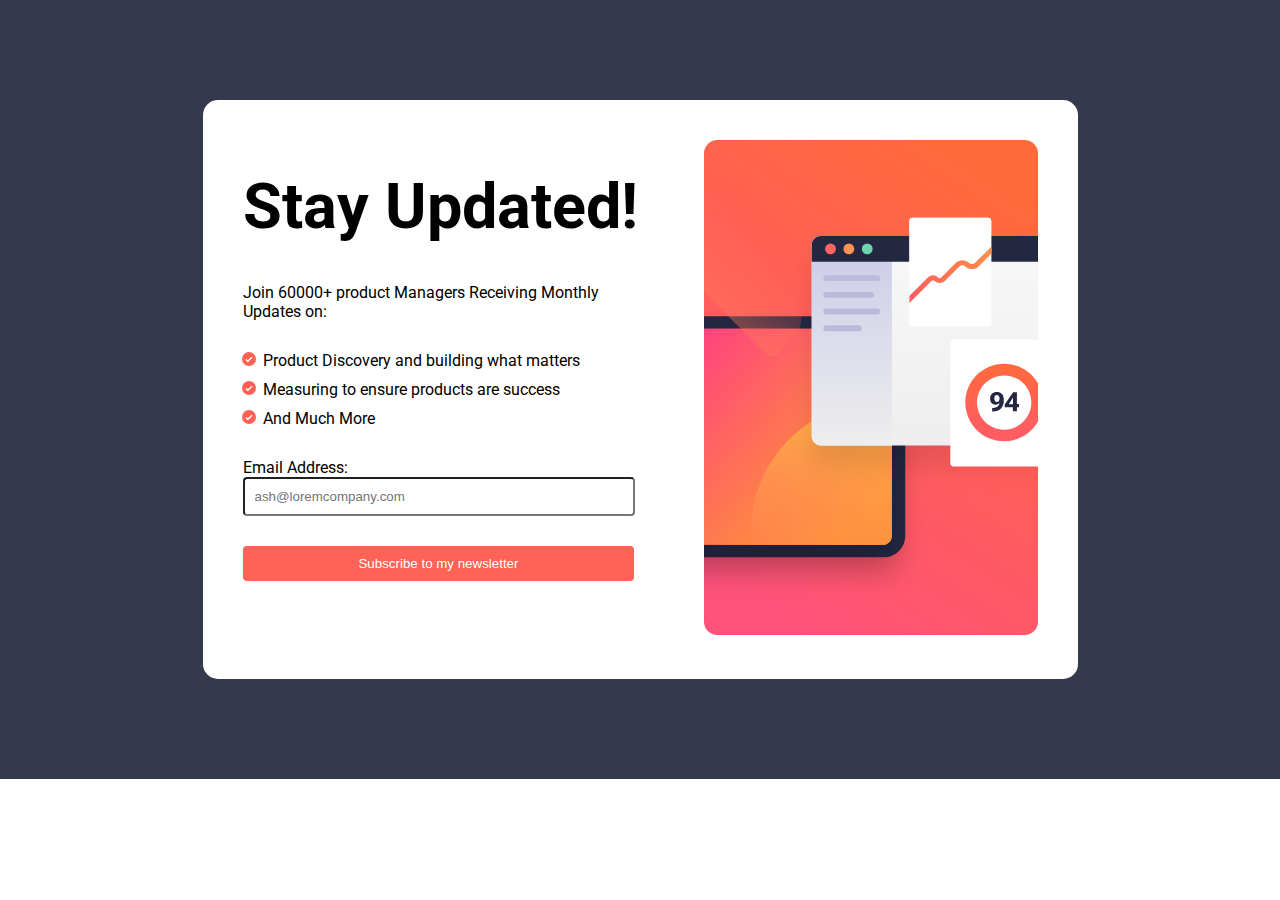
<file: index.html>
<!DOCTYPE html>
<html lang="en">
<head>
  <meta charset="UTF-8">
  <title>Frontend Mentor | Newsletter sign-up form with success message</title>
  <meta name="viewport" content="width=device-width, initial-scale=1.0"> <!-- displays site properly based on user's device -->
  <link rel="icon" type="image/png" sizes="32x32" href="./assets/images/favicon-32x32.png">
  <link rel='stylesheet' href='http://fonts.googleapis.com/css?family=Roboto'  type='text/css'>
  <link rel="preconnect" href="https://fonts.googleapis.com">
  <link rel="preconnect" href="https://fonts.gstatic.com" crossorigin> 
  <link rel="stylesheet" href="./styles.css">
</head>
<body >
<div id="wrapper">
<div class ="back">
  <div class ="container">
    <div class ="side1">
      <div class ="title">Stay Updated!
      </div>
      <div class ="content1">Join 60000+ product Managers Receiving Monthly<br> Updates on:
      </div>
        <div class ="list"> 
          <ul>
          <li>Product Discovery and building what matters</li>
          <li>Measuring to ensure products are success</li>
          <li>And Much More</li>
          </ul>           
        </div>
      <div class="email_section">
        <div class="email_part">
        <div class="email_address">Email Address:</div>
        <div id="error">Valid Email Required</div>
        </div>
        <input type ="text" id="email" class="input_val" placeholder ="ash@loremcompany.com" autocomplete="off"> 
      </div>
      <div class="suscribe_section">
        <button type="submit" onclick  ="validate()">Subscribe to my newsletter</button>
      </div>
    </div>
    <div class="side2">
        <img src="./assets/images/illustration-sign-up-desktop.svg">
    </div>
  </div>
<div id="overlay"></div>
<div id="popup">
<div class="tick"><img src ="./assets/images/icon-success.svg"></div>
<div class="header1">Thanks for Subscribing!</div>
<div class="para1">A confirmation email has been sent to <span id="gmail_output"></span>Please click it and click the button inside to confirm your suscribtion.</div>
<div class="return"><button id="return_button" onclick="exit()">Dismiss Message</div>
</div>
</div>
</div>
</body>
<script src="subscribe.js"></script>
</html>
</file>
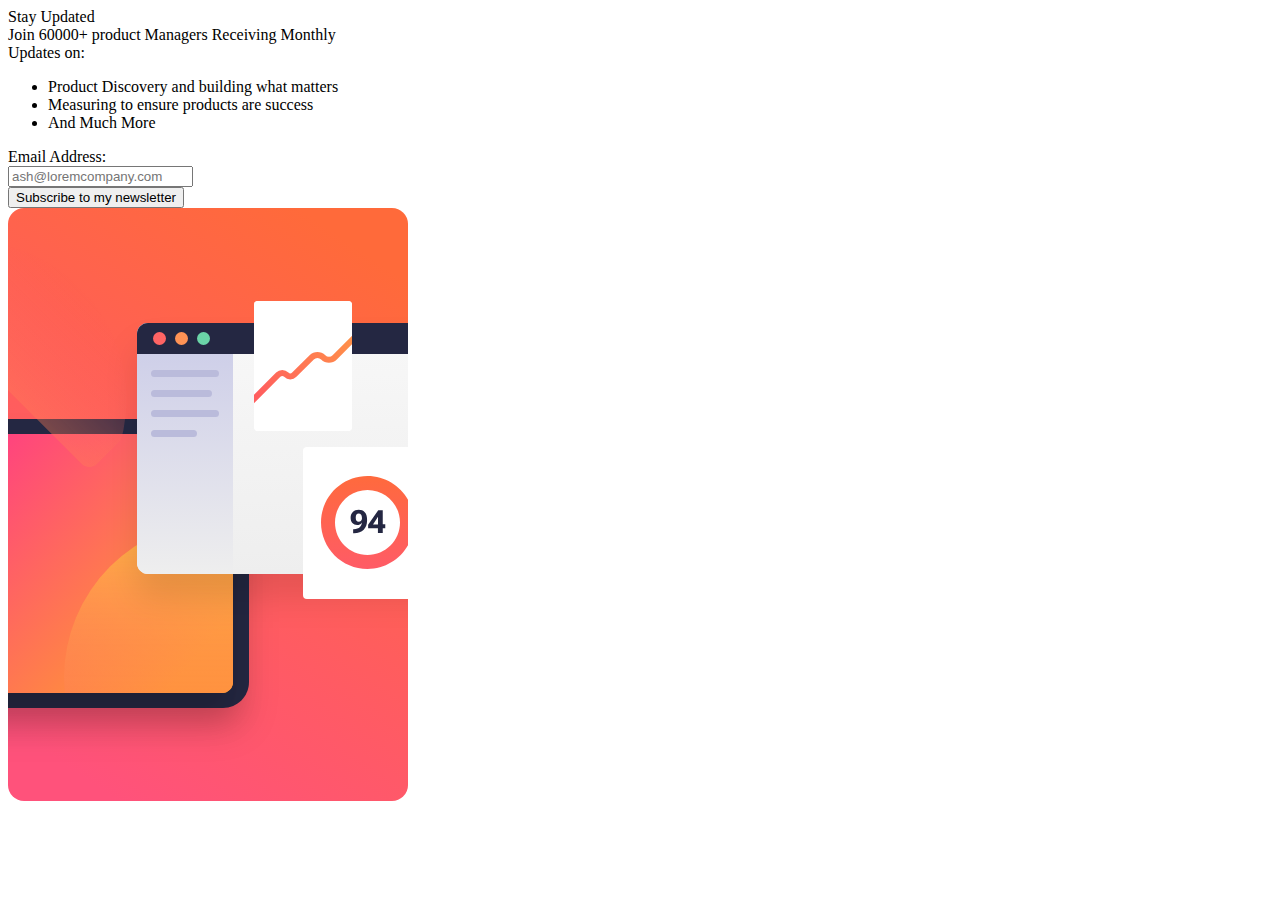
<file: try.html>
<!DOCTYPE html>
<html lang="en">
<head>
  <meta charset="UTF-8">
  <title>Frontend Mentor | Newsletter sign-up form with success message</title>
  <meta name="viewport" content="width=device-width, initial-scale=1.0"> <!-- displays site properly based on user's device -->
  <link rel="icon" type="image/png" sizes="32x32" href="./assets/images/favicon-32x32.png">
  <link rel="preconnect" href="https://fonts.googleapis.com">
  <link rel="preconnect" href="https://fonts.gstatic.com" crossorigin> 
  <link rel="stylesheet" href="https://fonts.googleapis.com/css?family=Sofia">
</head>
<body >
<div id="wrapper">
<div class ="back">
  <div class ="container">
    <div class ="side1">
      <div class ="title">Stay Updated
      </div>
      <div class ="content1">Join 60000+ product Managers Receiving Monthly<br> Updates on:
      </div>
        <div class ="list"> 
          <ul>
          <li>Product Discovery and building what matters</li>
          <li>Measuring to ensure products are success</li>
          <li>And Much More</li>
          </ul>           
        </div>
      <div class="email_section">
        <div class="email_address">Email Address:</div>
        <input type ="text" id="email" class="input_val" placeholder ="ash@loremcompany.com">
      </div>
      <div class="suscribe_section">
        <button type="submit" onclick ="validate()">Subscribe to my newsletter</button>
      </div>
    </div>
    <div class="side2">
      <img src="./assets/images/illustration-sign-up-desktop.svg">
    </div>
  </div>
</div>
</div>
</body>
<script src="subscribe.js"></script>
</html>
</file>
<file: styles.css>
* {
    margin: 0;
    padding: 0;
}
.back {
    display: flex;
    justify-content: center;
    align-items: center;
    background-color: hsl(235, 18%, 26%);
}
.container {
    margin: 100px;
    padding: 40px 40px 40px 40px;
    border-radius: 15px 15px 15px 15px;
    background-color: hsl(0, 0%, 100%);
}
.side1{
    width:58%;
    display: inline-block;
    font-family: Roboto;
    float: left;
}
.side2{
    width:42%;
    display: inline-block;
    float: right;
}
img{
    width: 100%;
    height: 100%;
}
.title{
    font-weight:700;
    font-size: 63px;
    margin-top:30px;
    margin-bottom:40px;
}
.content1{
    font-size: 16px;
    font-weight:400;
    align-items: center;
}
ul {
    list-style-image: url('./assets/images/icon-list.svg');
    margin-top:30px;
    margin-bottom:30px;
  }
li+li{
    margin-top:10px;
}
li{
    margin-left:20px;
}
button{
    background-color:hsl(4, 100%, 67%);
    display:flex;
    justify-content:center;
    margin-top:30px;
    padding:10px;
    border: none;
    align-items:center;
    color:white;
    border-radius:4px;
    width:85%;
    cursor:pointer;
    /* box-shadow: 2px 2px 21px hsl(4, 100%, 67%); */
}
button:hover {
    background-color: hsl(235, 18%, 26%);
}

#return_button{
    background-color:hsl(235, 18%, 26%);
    display:flex;
    justify-content:center;
    margin-top:30px;
    padding:10px;
    border: none;
    align-items:center;
    color:white;
    border-radius:4px;
    width:74%;
    margin-left:60px;
    cursor:pointer;
}
#return_button:hover {
    background-color: hsl(4, 100%, 67%);
    box-shadow: 2px 2px 21px hsl(4, 100%, 67%);
}

input[type=text] {
    border-radius: 4px;
    width:80%;
    padding:10px;
}
#overlay {
    position: absolute;
    background:hsl(234, 29%, 20%);
    width: 100%;
    height: 100%;
    display:none;
}
#popup {
    position: absolute;
    top: 50%;
    left: 50%;
    background:  hsl(0, 0%, 100%);
    width: 500px;
    height: 500px;
    margin-left: -250px; 
    margin-top: -250px; 
    display:none;
    border-radius:25px;
}
.tick
{
    height:50px;
    width:50px;
    margin-top:60px;
    margin-left:60px;
    margin-bottom:30px;
}
.header1
{
    margin-left:60px;
    font-family:Roboto;
    font-weight:700;
    font-size:63px;

}
.para1
{
    margin-left:60px;
    margin-top:30px;
    font-family:Roboto;
    font-weight:400;
    font-size:16px;
    margin-right:60px;
}
.email_address{
    width:30%;
    display: inline-block;
    font-family: Roboto;
    float: left;
}
#error{
    width:40%;
    display: none;
    float: right;
    margin-right:30px;
    color:hsl(4, 100%, 67%);
}
span{
    font-weight:bold;
}  
#email{
    /* color:hsl(4, 100%, 67%); */
    cursor:pointer;
}
/* #wrapper{
    margin-left:auto;
    margin-right:auto;
    width:1444px;
    color:hsl(235, 18%, 26%);
} */
</file>
